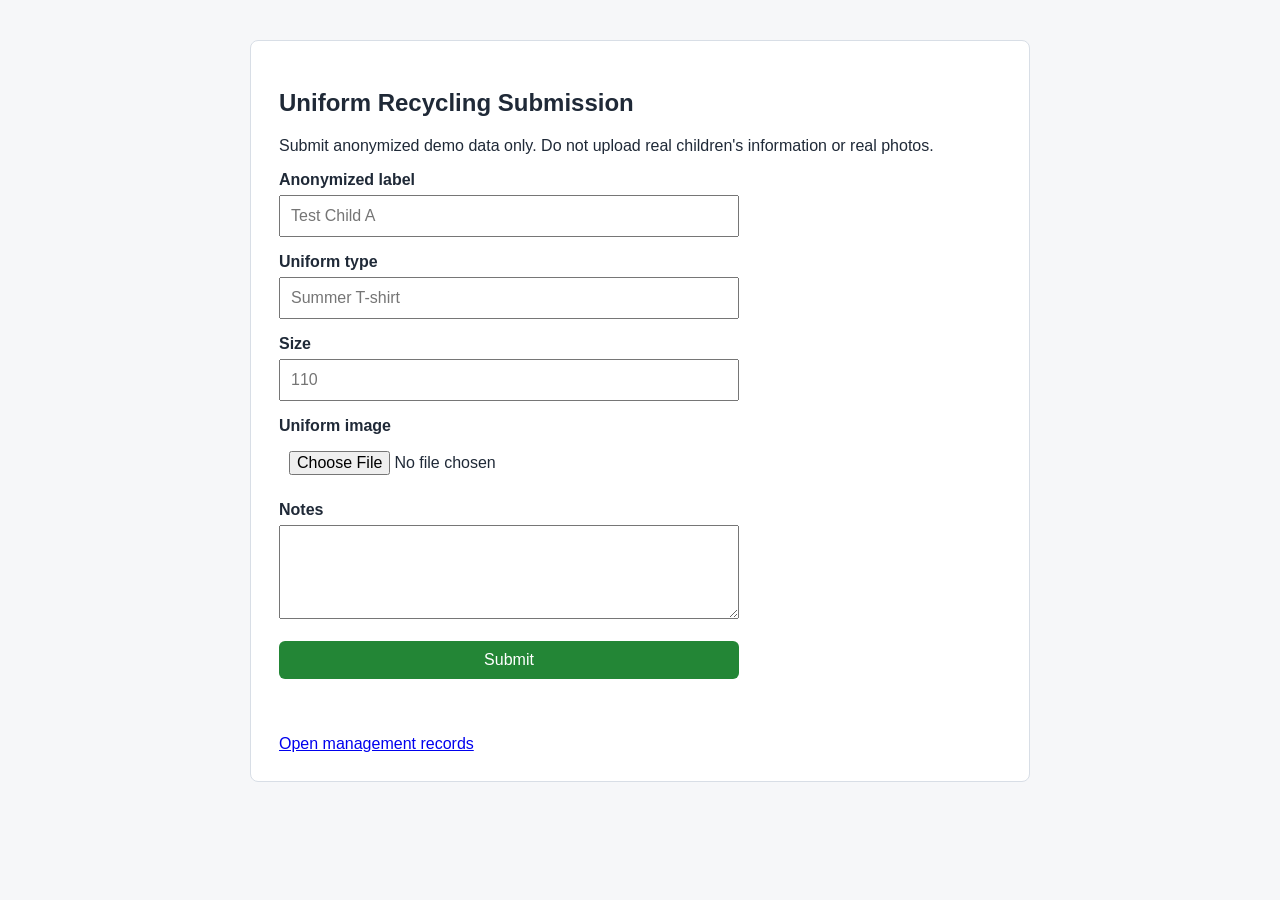
<file: frontend/index.html>
<!doctype html>
<html lang="en">
<head>
    <meta charset="utf-8">
    <meta name="viewport" content="width=device-width, initial-scale=1">
    <title>Uniform Recycling Submission</title>
    <link rel="stylesheet" href="style.css">
</head>
<body>
    <main class="page">
        <section class="panel">
            <h1>Uniform Recycling Submission</h1>
            <p>Submit anonymized demo data only. Do not upload real children's information or real photos.</p>

            <form id="uploadForm">
                <label for="childAlias">Anonymized label</label>
                <input id="childAlias" name="child_alias" placeholder="Test Child A" required>

                <label for="clothType">Uniform type</label>
                <input id="clothType" name="cloth_type" placeholder="Summer T-shirt" required>

                <label for="size">Size</label>
                <input id="size" name="size" placeholder="110" required>

                <label for="image">Uniform image</label>
                <input id="image" name="image" type="file" accept="image/*" required>

                <label for="note">Notes</label>
                <textarea id="note" name="note" rows="4"></textarea>

                <button type="submit">Submit</button>
            </form>

            <p id="result" class="result"></p>
            <a href="/manage/records">Open management records</a>
        </section>
    </main>
    <script src="js/main.js"></script>
</body>
</html>
</file>
<file: frontend/style.css>
body {
    margin: 0;
    font-family: Arial, sans-serif;
    color: #1f2937;
    background: #f6f7f9;
}

.page {
    max-width: 780px;
    margin: 40px auto;
    padding: 0 20px;
}

.panel {
    background: #ffffff;
    border: 1px solid #d8dee6;
    border-radius: 8px;
    padding: 28px;
}

label {
    display: block;
    margin: 16px 0 6px;
    font-weight: 700;
}

input,
textarea,
button {
    box-sizing: border-box;
    width: 100%;
    max-width: 460px;
    padding: 10px;
    font: inherit;
}

button {
    margin-top: 18px;
    color: #ffffff;
    background: #238636;
    border: 0;
    border-radius: 6px;
    cursor: pointer;
}

.result {
    min-height: 24px;
    color: #0969da;
}
</file>
